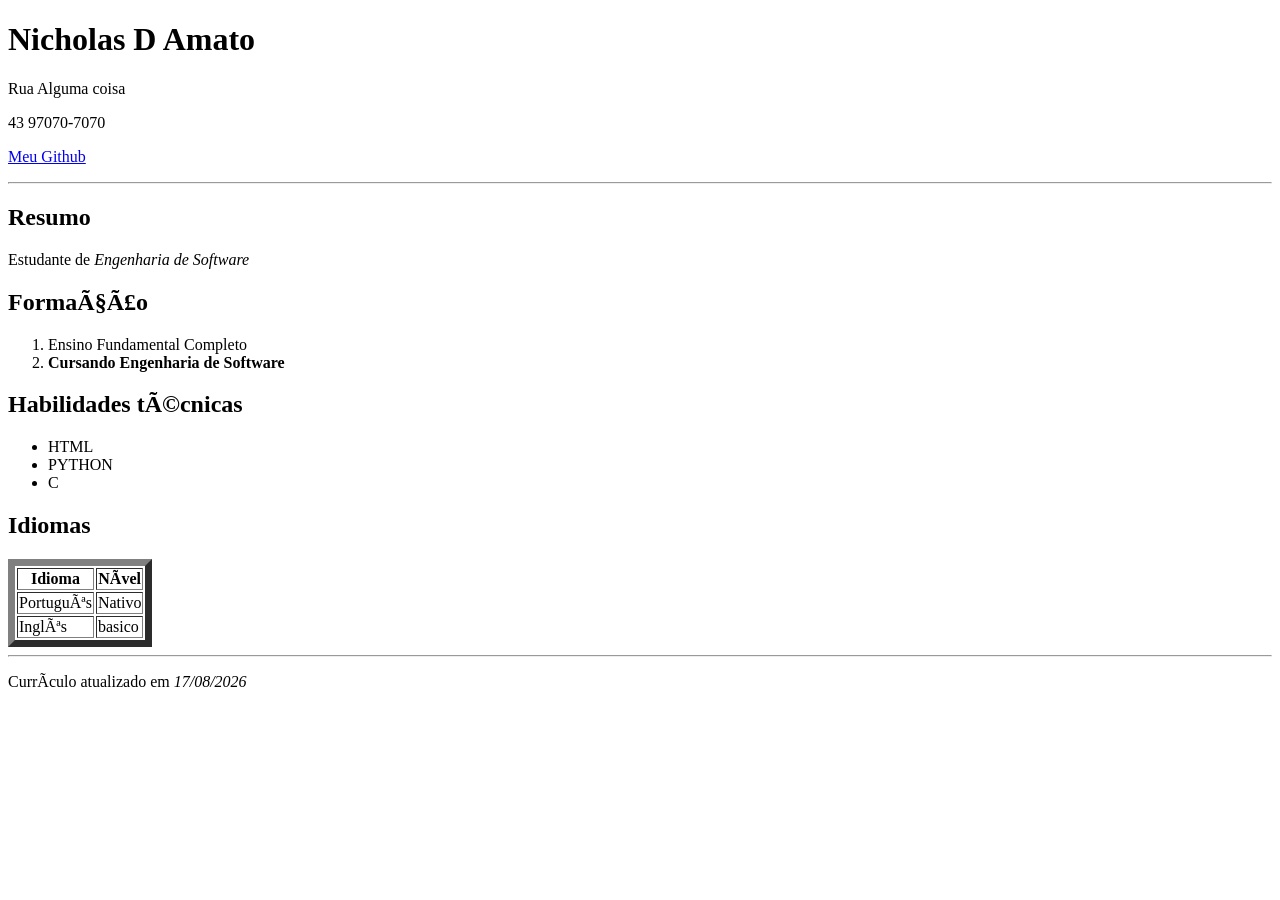
<file: Aula 2/index.html>
<!DOCTYPE html>
<html lang="pt-br>
    <head>
        <meta charset="UTF-8"/>
        <title>Meu currículo</title>
    </head>
    <body>

        <div id="cabeçalho">
            <h1>Nicholas D Amato</h1>
            <p>Rua Alguma coisa</p>
            <p>43 97070-7070</p>
            <p>
                <a href="https://github.com/NicholasDamatoo/Desenvolvimento-front-end">Meu Github</a>
            </p>
        </div>





        <hr>
        <div id="principal">            

            <div>
                <h2>Resumo</h2>
                <p>
                    Estudante de <i>Engenharia de Software</i>
                </p>            
            </div>

            <div>
                <h2>Formação</h2>
                <ol>
                    <li>Ensino Fundamental Completo</li>
                    <li><b>Cursando Engenharia de Software</b></li>
                </ol>
            </div>

            <div>
                <h2>Habilidades técnicas</h2>
                <ul>
                    <li>HTML</li>
                    <li>PYTHON</li>
                    <li>C</li>
                </ul>
            </div>

            <div>
                <h2>Idiomas</h2>
                <table border="7">
                    <tr>
                        <th>Idioma</th>
                        <th>Nível</th>
                    </tr>
                    <tr>
                        <td>Português</td>
                        <td>Nativo</td>
                    </tr>
                    <tr>
                        <td>Inglês</td>
                        <td>basico</td>
                    </tr>
                </table>
            </div>

        </div>



        
        
        <hr>
        <div id="rodape">
            <p>Currículo atualizado em <i>17/08/2026</i></p>
        </div>
        
    </body>

</html>
</file>
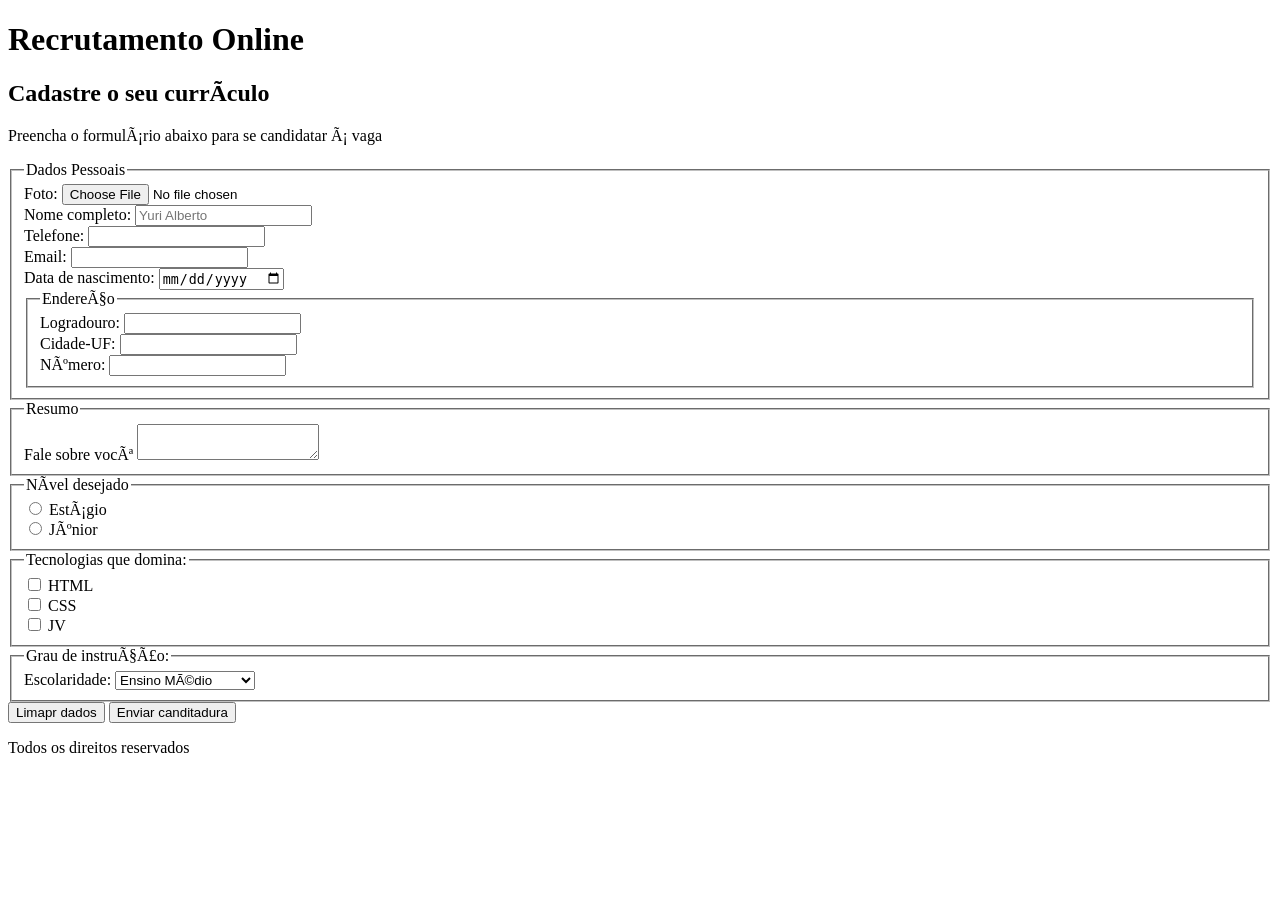
<file: Aula 3 - Formulário/index.html>
<!DOCTYPE html>
<html lang="pt-br">
    <head> 
        <title>Recrutamento online</title>
        <meta charset=""UTF-8>
        </head>
        <body> 
        <header>
            <h1>Recrutamento Online</h1>
        </header>
        <main>
          <section>
            <h2>Cadastre o seu currículo</h2>
            <form action="https://postman-echo.com/post" method="post" enctype="multipart/form-data">
                <p> Preencha o formulário abaixo para se candidatar á vaga</p>
                <fieldset>
                  <legend> Dados Pessoais</legend>
                
                  <div>
                    <label for="foto_id">Foto:</label>
                    <input id="foto_id" name="foto" type="file" accept="image/*">
                  </div>

                  <div>
                    <label for="nome_id">Nome completo:</label>
                    <input id="nome_id" name="nome" type="text" placeholder="Yuri Alberto">
                 </div>
                 
                 <div>
                    <label for="telefone_id">Telefone:</label>
                    <input id="telefone_id" name="telefone" type="tel" required>
                 </div>

                 <div>
                    <label for="email_id">Email:</label>
                    <input id="email_id" name="email" type="email">
                 </div>

                 <div>
                    <label for="data_nasc_id">Data de nascimento:</label>
                    <input id="data_nasc_id" name="data_nasc" type="date">
                 </div>

                 <fieldset>
                    <legend>Endereço</legend>

                    <div>
                        <label for="logradouro_id">Logradouro:</label>
                        <input id="logradouro_id" name="logradouro" type="text">
                    </div>

                    <div>
                        <label for="cidade_id">Cidade-UF:</label>
                        <input id="cidade_id" name="cidade type="text">
                    </div>

                    <div>
                        <label for="numero_id">Número:</label>
                        <input id="numero_id" name="numero" type="number">
                    </div>

                 </fieldset>
                </fieldset>

                <fieldset>
                    <legend>Resumo</legend>
                    <div>
                     <label for="resumo_id">Fale sobre você</label>
                     <textarea id="resumo_id" name="resumo"></textarea>
                    </div>
                </fieldset>

                <fieldset>
                <legend>Nível desejado</legend>
                <div>
                    <input id="nivel_estagio_id"
                           name="nivel"
                           type="radio"
                           value="estagio">
                     <label for="nivel_estagio_id">Estágio</label>      
                </div>
                <div>
                    <input id="nivel_junior_id"
                           name="nivel"
                           type="radio"
                           value="junior">
                     <label for="nivel_junior_id">Júnior</label>
                </div>
                </fieldset>

            <fieldset>
                <legend>Tecnologias que domina:</legend>
                <div>
                    <input id="tec_html_id"
                           name="tecnologias"
                           type="checkbox"
                           value="html">
                     <label for="tec_html_id">HTML</label>
                </div>
                <div>
                    <input id="tec_css_id"
                           name="tecnologias"
                           type="checkbox"
                           value="css">
                     <label for="tec_css_id">CSS</label>
                </div>
                <div>
                    <input id="tec_js_id"
                           name="tecnologias"
                           type="checkbox"
                           value="js">
                     <label for="tec_js_id">JV</label>
                </div>

            </fieldset>

            <fieldset>
                <legend>Grau de instrução:</legend>
                <div>
                    <label for="escolaridade_id">Escolaridade:</label>
                    <select id="escolaridade_id" name="escolaridade">
                        <option value="medio">Ensino Médio</option>
                        <option value="graduação">Graduação</option>
                        <option value="pos">Pós-Graduação</option>
                        </select>
                </div>
            </fieldset>

            <div>
                <button type="reset">Limapr dados</button>
                <button type="submit">Enviar canditadura</button>
            </div>

            </form>
          </section>
        </main>
        <footer>
            <p>Todos os direitos reservados</p>
        </footer>
        </body>
    </head>
</html>
</file>
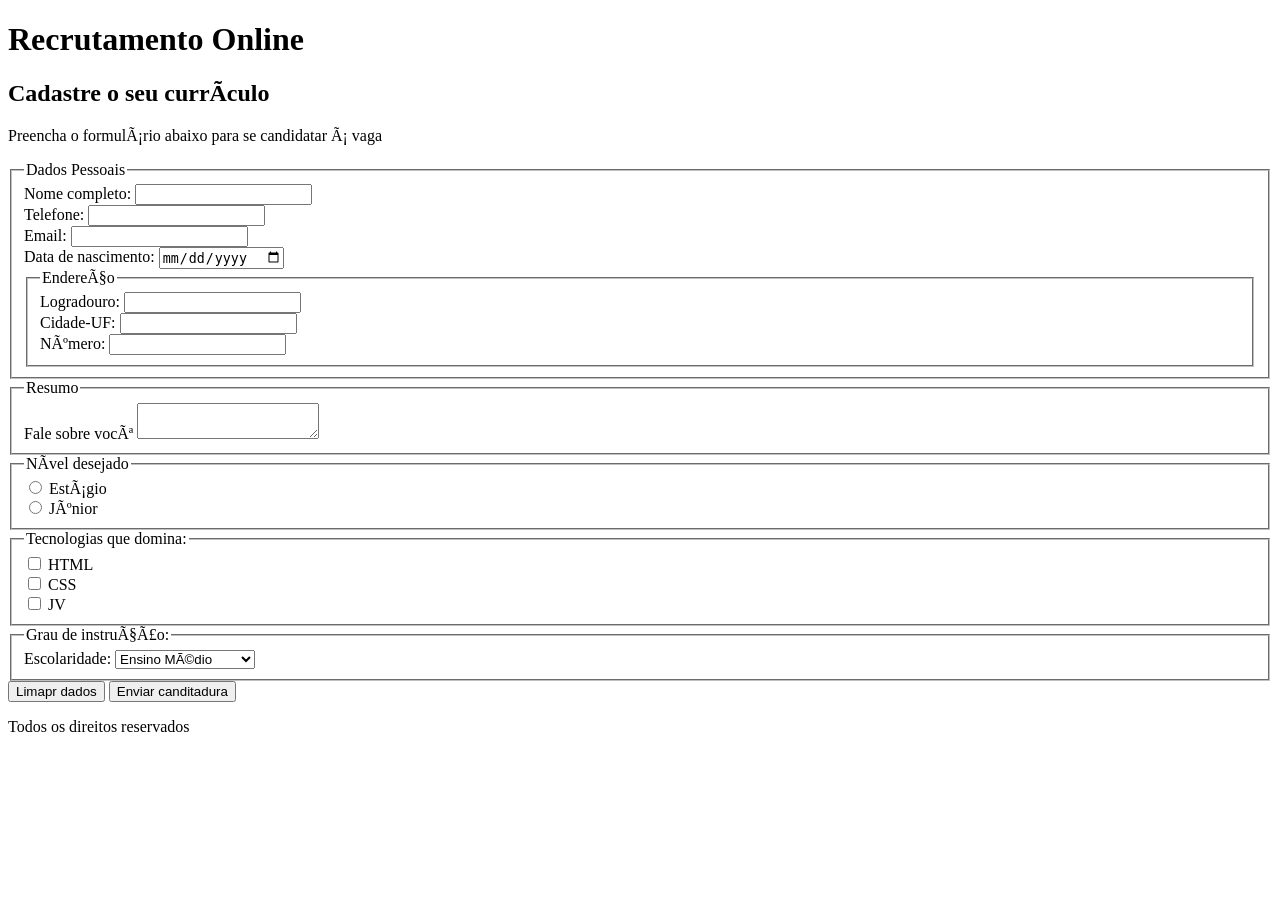
<file: Aula 3/index.html>
<!DOCTYPE html>
<html lang="pt-br">
    <head> 
        <title>Recrutamento online</title>
        <meta charset=""UTF-8>
        </head>
        <body> 
        <header>
            <h1>Recrutamento Online</h1>
        </header>
        <main>
          <section>
            <h2>Cadastre o seu currículo</h2>
            <form action="#" method"post">
                <p> Preencha o formulário abaixo para se candidatar á vaga</p>
                <fieldset>
                  <legend> Dados Pessoais</legend>
                  
                  <div>
                    <label for="nome_id">Nome completo:</label>
                    <input id="nome_id" name="nome" type="text">
                 </div>
                 
                 <div>
                    <label for="telefone_id">Telefone:</label>
                    <input id="telefone_id" name="telefone" type="tel">
                 </div>

                 <div>
                    <label for="email_id">Email:</label>
                    <input id="email_id" name="email" type="email">
                 </div>

                 <div>
                    <label for="data_nasc_id">Data de nascimento:</label>
                    <input id="data_nasc_id" name="data_nasc" type="date">
                 </div>

                 <fieldset>
                    <legend>Endereço</legend>

                    <div>
                        <label for="logradouro_id">Logradouro:</label>
                        <input id="logradouro_id" name="logradouro" type="text">
                    </div>

                    <div>
                        <label for="cidade_id">Cidade-UF:</label>
                        <input id="cidade_id" name="cidade type="text">
                    </div>

                    <div>
                        <label for="numero_id">Número:</label>
                        <input id="numero_id" name="numero" type="number">
                    </div>

                 </fieldset>
                </fieldset>

                <fieldset>
                    <legend>Resumo</legend>
                    <div>
                     <label for="resumo_id">Fale sobre você</label>
                     <textarea id="resumo_id" name="resumo"></textarea>
                    </div>
                </fieldset>

                <fieldset>
                <legend>Nível desejado</legend>
                <div>
                    <input id="nivel_estagio_id"
                           name="nivel"
                           type="radio"
                           value="estagio">
                     <label for="nivel_estagio_id">Estágio</label>      
                </div>
                <div>
                    <input id="nivel_junior_id"
                           name="nivel"
                           type="radio"
                           value="junior">
                     <label for="nivel_junior_id">Júnior</label>
                </div>
                </fieldset>

            <fieldset>
                <legend>Tecnologias que domina:</legend>
                <div>
                    <input id="tec_html_id"
                           name="tecnologias"
                           type="checkbox"
                           value="html">
                     <label for="tec_html_id">HTML</label>
                </div>
                <div>
                    <input id="tec_css_id"
                           name="tecnologias"
                           type="checkbox"
                           value="css">
                     <label for="tec_css_id">CSS</label>
                </div>
                <div>
                    <input id="tec_js_id"
                           name="tecnologias"
                           type="checkbox"
                           value="js">
                     <label for="tec_js_id">JV</label>
                </div>

            </fieldset>

            <fieldset>
                <legend>Grau de instrução:</legend>
                <div>
                    <label for="escolaridade_id">Escolaridade:</label>
                    <select id="escolaridade_id" name="escolaridade">
                        <option value="medio">Ensino Médio</option>
                        <option value="graduação">Graduação</option>
                        <option value="pos">Pós-Graduação</option>
                        </select>
                </div>
            </fieldset>

            <div>
                <button type="reset">Limapr dados</button>
                <button type="submit">Enviar canditadura</button>
            </div>

            </form>
          </section>
        </main>
        <footer>
            <p>Todos os direitos reservados</p>
        </footer>
        </body>
    </head>
</html>
</file>
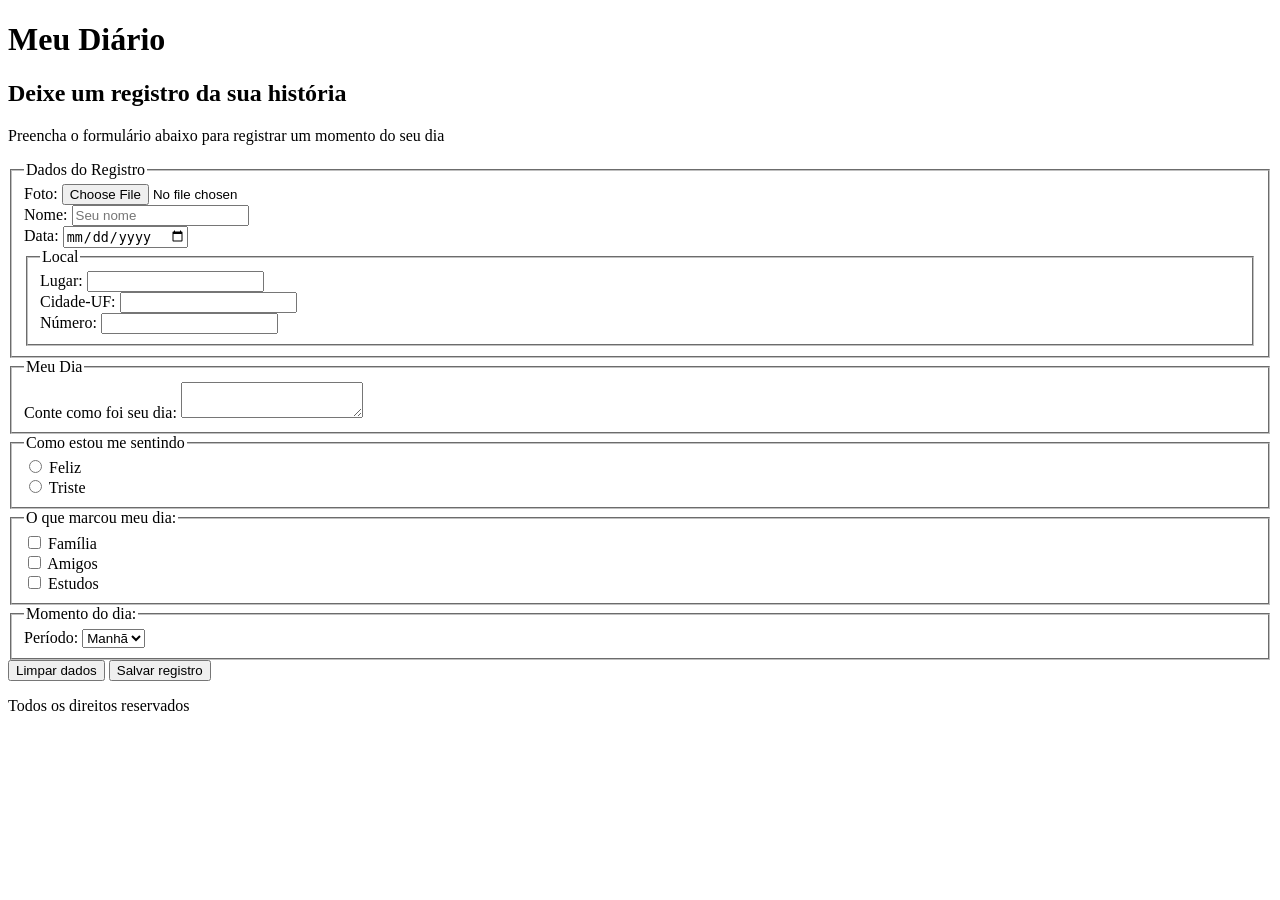
<file: Aula 4 - Atividade/index.html>
<!DOCTYPE html>
<html lang="pt-br">
    <head> 
        <title>Diário</title>
        <meta charset="UTF-8">
    </head>
    <body> 
        <header>
            <h1>Meu Diário</h1>
        </header>

        <main>
            <section>
                <h2>Deixe um registro da sua história</h2>

                <form action="https://postman-echo.com/post" method="post" enctype="multipart/form-data">

                    <p>Preencha o formulário abaixo para registrar um momento do seu dia</p>

                    <fieldset>
                        <legend>Dados do Registro</legend>

                        <div>
                            <label for="foto_id">Foto:</label>
                            <input id="foto_id" name="foto" type="file" accept="image/*">
                        </div>

                        <div>
                            <label for="nome_id">Nome:</label>
                            <input id="nome_id" name="nome" type="text" placeholder="Seu nome">
                        </div>

                        <div>
                            <label for="data_nasc_id">Data:</label>
                            <input id="data_nasc_id" name="data_nasc" type="date">
                        </div>

                        <fieldset>
                            <legend>Local</legend>

                            <div>
                                <label for="logradouro_id">Lugar:</label>
                                <input id="logradouro_id" name="logradouro" type="text">
                            </div>

                            <div>
                                <label for="cidade_id">Cidade-UF:</label>
                                <input id="cidade_id" name="cidade" type="text">
                            </div>

                            <div>
                                <label for="numero_id">Número:</label>
                                <input id="numero_id" name="numero" type="number">
                            </div>

                        </fieldset>
                    </fieldset>

                    <fieldset>
                        <legend>Meu Dia</legend>

                        <div>
                            <label for="resumo_id">Conte como foi seu dia:</label>
                            <textarea id="resumo_id" name="resumo"></textarea>
                        </div>
                    </fieldset>

                    <fieldset>
                        <legend>Como estou me sentindo</legend>

                        <div>
                            <input id="nivel_estagio_id"
                                   name="nivel"
                                   type="radio"
                                   value="feliz">
                            <label for="nivel_estagio_id">Feliz</label>
                        </div>

                        <div>
                            <input id="nivel_junior_id"
                                   name="nivel"
                                   type="radio"
                                   value="triste">
                            <label for="nivel_junior_id">Triste</label>
                        </div>
                    </fieldset>

                    <fieldset>
                        <legend>O que marcou meu dia:</legend>

                        <div>
                            <input id="tec_html_id"
                                   name="tecnologias"
                                   type="checkbox"
                                   value="familia">
                            <label for="tec_html_id">Família</label>
                        </div>

                        <div>
                            <input id="tec_css_id"
                                   name="tecnologias"
                                   type="checkbox"
                                   value="amigos">
                            <label for="tec_css_id">Amigos</label>
                        </div>

                        <div>
                            <input id="tec_js_id"
                                   name="tecnologias"
                                   type="checkbox"
                                   value="estudos">
                            <label for="tec_js_id">Estudos</label>
                        </div>
                    </fieldset>

                    <fieldset>
                        <legend>Momento do dia:</legend>

                        <div>
                            <label for="escolaridade_id">Período:</label>

                            <select id="escolaridade_id" name="escolaridade">
                                <option value="manha">Manhã</option>
                                <option value="tarde">Tarde</option>
                                <option value="noite">Noite</option>
                            </select>
                        </div>
                    </fieldset>

                    <div>
                        <button type="reset">Limpar dados</button>
                        <button type="submit">Salvar registro</button>
                    </div>

                </form>
            </section>
        </main>

        <footer>
            <p>Todos os direitos reservados</p>
        </footer>
    </body>
</html>
</file>
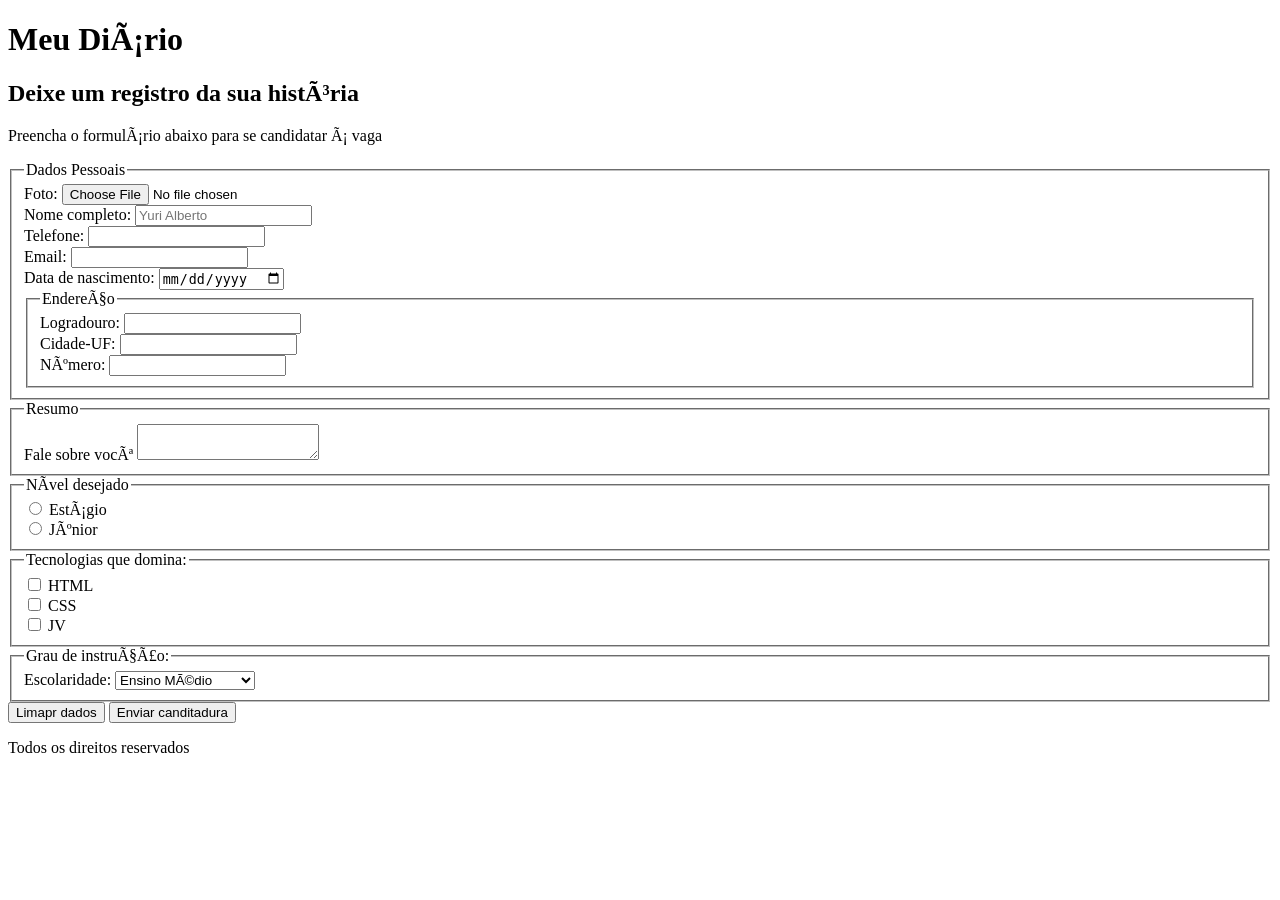
<file: Aula 4 - Protocolo HTTP/index.html>
<!DOCTYPE html>
<html lang="pt-br">
    <head> 
        <title>Diário</title>
        <meta charset=""UTF-8>
        </head>
        <body> 
        <header>
            <h1>Meu Diário</h1>
        </header>
        <main>
          <section>
            <h2>Deixe um registro da sua história </h2>
            <form action="https://postman-echo.com/post" method="post" enctype="multipart/form-data">
                <p> Preencha o formulário abaixo para se candidatar á vaga</p>
                <fieldset>
                  <legend> Dados Pessoais</legend>
                
                  <div>
                    <label for="foto_id">Foto:</label>
                    <input id="foto_id" name="foto" type="file" accept="image/*">
                  </div>

                  <div>
                    <label for="nome_id">Nome completo:</label>
                    <input id="nome_id" name="nome" type="text" placeholder="Yuri Alberto">
                 </div>
                 
                 <div>
                    <label for="telefone_id">Telefone:</label>
                    <input id="telefone_id" name="telefone" type="tel" required>
                 </div>

                 <div>
                    <label for="email_id">Email:</label>
                    <input id="email_id" name="email" type="email">
                 </div>

                 <div>
                    <label for="data_nasc_id">Data de nascimento:</label>
                    <input id="data_nasc_id" name="data_nasc" type="date">
                 </div>

                 <fieldset>
                    <legend>Endereço</legend>

                    <div>
                        <label for="logradouro_id">Logradouro:</label>
                        <input id="logradouro_id" name="logradouro" type="text">
                    </div>

                    <div>
                        <label for="cidade_id">Cidade-UF:</label>
                        <input id="cidade_id" name="cidade type="text">
                    </div>

                    <div>
                        <label for="numero_id">Número:</label>
                        <input id="numero_id" name="numero" type="number">
                    </div>

                 </fieldset>
                </fieldset>

                <fieldset>
                    <legend>Resumo</legend>
                    <div>
                     <label for="resumo_id">Fale sobre você</label>
                     <textarea id="resumo_id" name="resumo"></textarea>
                    </div>
                </fieldset>

                <fieldset>
                <legend>Nível desejado</legend>
                <div>
                    <input id="nivel_estagio_id"
                           name="nivel"
                           type="radio"
                           value="estagio">
                     <label for="nivel_estagio_id">Estágio</label>      
                </div>
                <div>
                    <input id="nivel_junior_id"
                           name="nivel"
                           type="radio"
                           value="junior">
                     <label for="nivel_junior_id">Júnior</label>
                </div>
                </fieldset>

            <fieldset>
                <legend>Tecnologias que domina:</legend>
                <div>
                    <input id="tec_html_id"
                           name="tecnologias"
                           type="checkbox"
                           value="html">
                     <label for="tec_html_id">HTML</label>
                </div>
                <div>
                    <input id="tec_css_id"
                           name="tecnologias"
                           type="checkbox"
                           value="css">
                     <label for="tec_css_id">CSS</label>
                </div>
                <div>
                    <input id="tec_js_id"
                           name="tecnologias"
                           type="checkbox"
                           value="js">
                     <label for="tec_js_id">JV</label>
                </div>

            </fieldset>

            <fieldset>
                <legend>Grau de instrução:</legend>
                <div>
                    <label for="escolaridade_id">Escolaridade:</label>
                    <select id="escolaridade_id" name="escolaridade">
                        <option value="medio">Ensino Médio</option>
                        <option value="graduação">Graduação</option>
                        <option value="pos">Pós-Graduação</option>
                        </select>
                </div>
            </fieldset>

            <div>
                <button type="reset">Limapr dados</button>
                <button type="submit">Enviar canditadura</button>
            </div>

            </form>
          </section>
        </main>
        <footer>
            <p>Todos os direitos reservados</p>
        </footer>
        </body>
    </head>
</html>
</file>
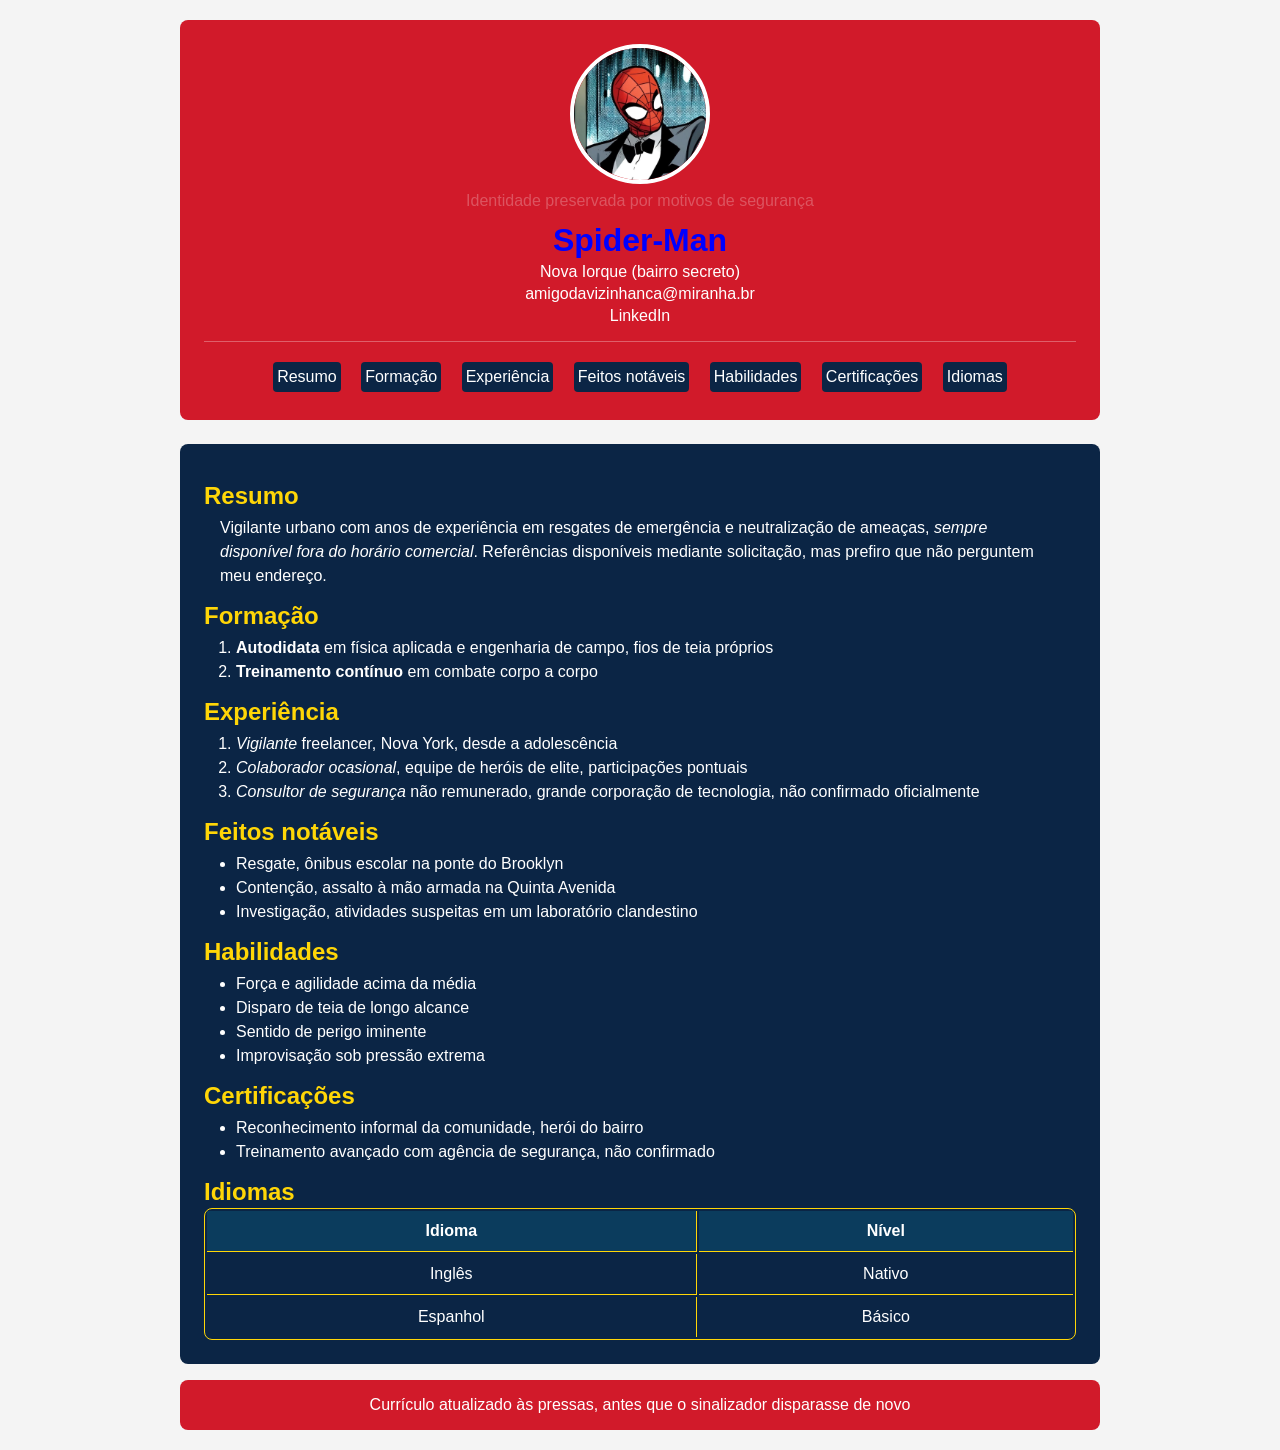
<file: Aula 5 Miranha/index.html>
<!DOCTYPE html>
<html lang="pt-br">
<head>
  <meta charset="UTF-8" />
  <meta name="viewport" content="width=device-width, initial-scale=1.0" />
  <title>Currículo Spider-Man</title>
  <link rel="stylesheet" href="./styles/global.css">
</head>
<body>
  <header>
    <figure>
      <img src="./images/miranha.jpg" alt="Foto de perfil, pessoa mascarada com traje vermelho e azul" />
      <figcaption>Identidade preservada por motivos de segurança</figcaption>
    </figure>
    <h1 style="color:blue;">Spider-Man</h1>
    <div class="header-info">
      <p>Nova Iorque (bairro secreto)</p>
      <p>
        <a href="mailto:amigodavizinhanca@miranha.br">amigodavizinhanca@miranha.br</a>
      </p>
      <p>
        <a href="https://www.linkedin.com/in/miranha/">LinkedIn</a>
      </p>
      <nav>
        <ul>
          <li><a href="#resumo">Resumo</a></li>
          <li><a href="#formacao">Formação</a></li>
          <li><a href="#experiencia">Experiência</a></li>
          <li><a href="#feitos">Feitos notáveis</a></li>
          <li><a href="#habilidades">Habilidades</a></li>
          <li><a href="#certificacoes">Certificações</a></li>
          <li><a href="#idiomas">Idiomas</a></li>
        </ul>
      </nav>
    </div>
  </header>

  <main>
    <section id="resumo">
      <h2>Resumo</h2>
      <p>
        Vigilante urbano com anos de experiência em resgates de emergência e neutralização de ameaças,
        <em>sempre disponível fora do horário comercial</em>. Referências disponíveis mediante solicitação,
        mas prefiro que não perguntem meu endereço.
      </p>
    </section>

    <section id="formacao">
      <h2>Formação</h2>
      <ol>
        <li><strong>Autodidata</strong> em física aplicada e engenharia de campo, fios de teia próprios</li>
        <li><strong>Treinamento contínuo</strong> em combate corpo a corpo</li>
      </ol>
    </section>

    <section id="experiencia">
      <h2>Experiência</h2>
      <ol>
        <li><em>Vigilante</em> freelancer, Nova York, desde a adolescência</li>
        <li><em>Colaborador ocasional</em>, equipe de heróis de elite, participações pontuais</li>
        <li><em>Consultor de segurança</em> não remunerado, grande corporação de tecnologia, não confirmado oficialmente</li>
      </ol>
    </section>

    <section id="feitos">
      <h2>Feitos notáveis</h2>
      <ul>
        <li>Resgate, ônibus escolar na ponte do Brooklyn</li>
        <li>Contenção, assalto à mão armada na Quinta Avenida</li>
        <li>Investigação, atividades suspeitas em um laboratório clandestino</li>
      </ul>
    </section>

    <section id="habilidades">
      <h2>Habilidades</h2>
      <ul>
        <li>Força e agilidade acima da média</li>
        <li>Disparo de teia de longo alcance</li>
        <li>Sentido de perigo iminente</li>
        <li>Improvisação sob pressão extrema</li>
      </ul>
    </section>

    <section id="certificacoes">
      <h2>Certificações</h2>
      <ul>
        <li>Reconhecimento informal da comunidade, herói do bairro</li>
        <li>Treinamento avançado com agência de segurança, não confirmado</li>
      </ul>
    </section>

    <section id="idiomas">
      <h2>Idiomas</h2>
      <table>
        <thead>
          <tr>
            <th scope="col">Idioma</th>
            <th scope="col">Nível</th>
          </tr>
        </thead>
        <tbody>
          <tr>
            <td>Inglês</td>
            <td>Nativo</td>
          </tr>
          <tr>
            <td>Espanhol</td>
            <td>Básico</td>
          </tr>
        </tbody>
      </table>
    </section>
  </main>

  <footer>
    <p>Currículo atualizado às pressas, antes que o sinalizador disparasse de novo</p>
  </footer>
</body>

</html>
</file>
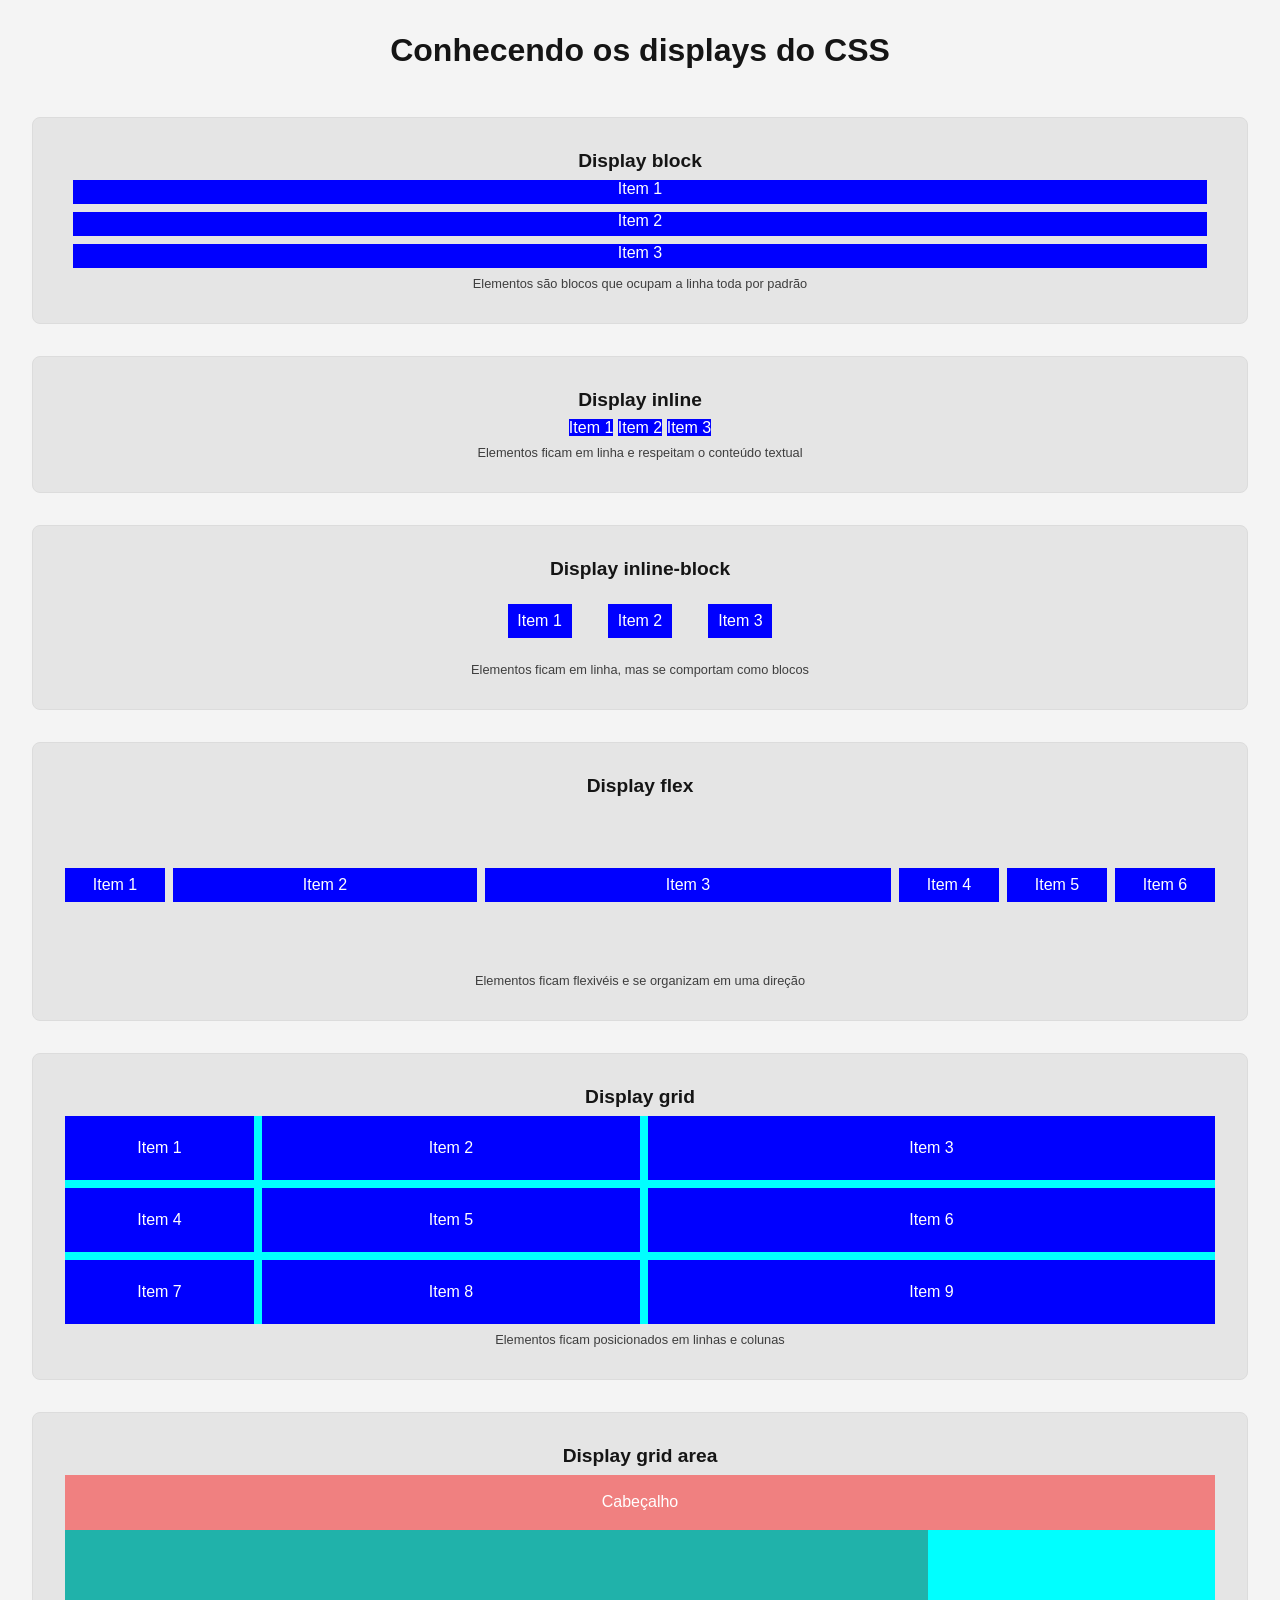
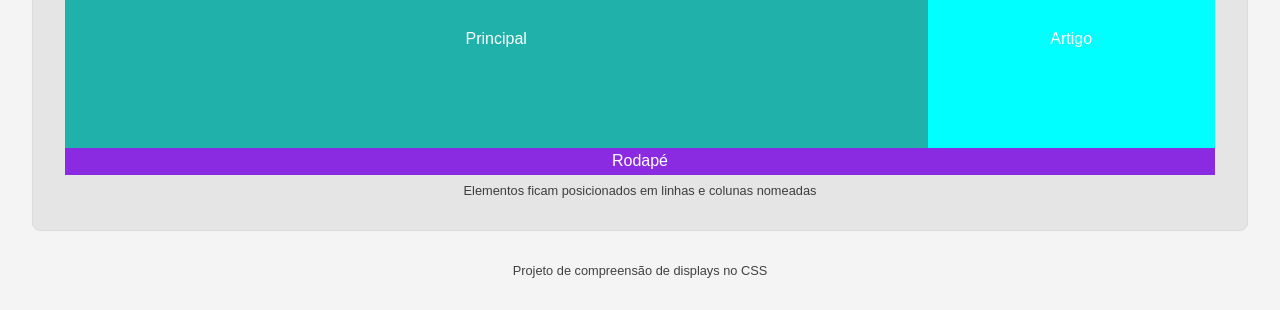
<file: Aula 6/exemplos/index.html>
<!DOCTYPE html>
<html lang="pt-br">
<head>
  <meta charset="UTF-8">
  <meta name="viewport" content="width=device-width, initial-scale=1.0">
  <link rel="stylesheet" href="./styles/global.css">
  <link rel="icon" href="./images/block.png" type="image/x-icon">
  <title>Conhecendo os displays</title>
</head>
<body>
  <header>
    <h1>Conhecendo os displays do CSS</h1>
  </header>
  <main>
    <section>
      <h2>Display block</h2>
      <div class="container-block">
        <div class="item">Item 1</div>
        <div class="item">Item 2</div>
        <div class="item">Item 3</div>
      </div>
      <p>Elementos são blocos que ocupam a linha toda por padrão</p>
    </section>

    <section>
      <h2>Display inline</h2>
      <div class="container-inline">
        <div class="item">Item 1</div>
        <div class="item">Item 2</div>
        <div class="item">Item 3</div>
      </div>
      <p>Elementos ficam em linha e respeitam o conteúdo textual</p>
    </section>

    <section>
      <h2>Display inline-block</h2>
      <div class="container-inline-block">
        <div class="item">Item 1</div>
        <div class="item">Item 2</div>
        <div class="item">Item 3</div>
      </div>
      <p>Elementos ficam em linha, mas se comportam como blocos</p>
    </section>

    <section>
      <h2>Display flex</h2>
      <div class="container-flex">
        <div class="item">Item 1</div>
        <div id="item-2" class="item">Item 2</div>
        <div id="item-3" class="item">Item 3</div>
        <div class="item">Item 4</div>
        <div class="item">Item 5</div>
        <div class="item">Item 6</div>
      </div>  
      <p>Elementos ficam flexivéis e se organizam em uma direção</p>
    </section>
    
    <section>
      <h2>Display grid</h2>
      <div class="container-grid">
        <div class="item">Item 1</div>
        <div class="item">Item 2</div>
        <div class="item">Item 3</div>
        <div class="item">Item 4</div>
        <div class="item">Item 5</div>
        <div class="item">Item 6</div>
        <div class="item">Item 7</div>
        <div class="item">Item 8</div>
        <div class="item">Item 9</div>
      </div>  
      <p>Elementos ficam posicionados em linhas e colunas</p>
    </section>

    <section>
      <h2>Display grid area</h2>
      <div class="container-grid-area">
        <div class="item item-cabecalho">Cabeçalho</div>
        <div class="item item-principal">Principal</div>
        <div class="item item-artigo">Artigo</div>
        <div class="item item-rodape">Rodapé</div>
      </div>
      <p>Elementos ficam posicionados em linhas e colunas nomeadas</p>
    </section>

  </main>
  <footer>
    <p>Projeto de compreensão de displays no CSS</p>
  </footer>
</body>
</html>
</file>
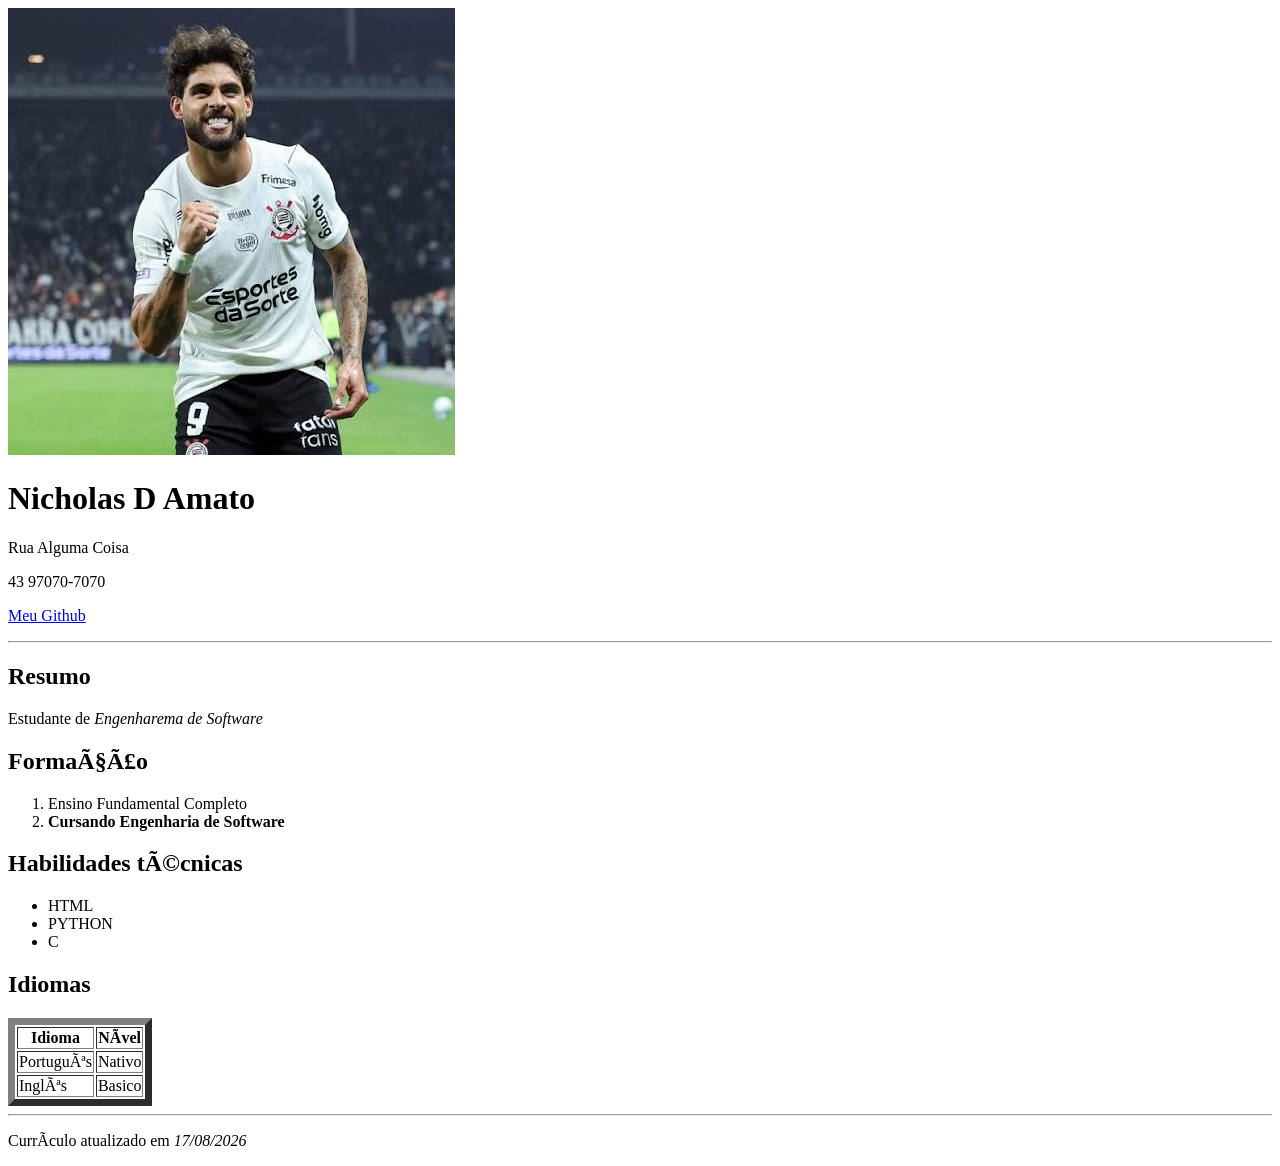
<file: Aula 2/index_semantico.html>
<!DOCTYPE html>
<html lang="pt-br>
    <head>
        <meta charset=" UTF-8" />
        <title>Meu currículo</title>
    </head>

<body>

    <header>
        <img src="images.jpg" alt="Foto de Perfil">
        <h1>Nicholas D Amato</h1>
        <p>Rua Alguma Coisa</p>
        <p>43 97070-7070</p>
        <p>
            <a href="https://github.com/NicholasDamatoo/Desenvolvimento-front-end">Meu Github</a>
        </p>
    </header>



    <hr>
    <main>

        <section>
            <h2>Resumo</h2>
            <p>
                Estudante de <em>Engenharema de Software</em>
            </p>
        </section>

        <section>
            <h2>Formação</h2>
            <ol>
                <li>Ensino Fundamental Completo</li>
                <li><strong>Cursando Engenharia de Software</strong></li>
            </ol>
        </section>

        <section>
            <h2>Habilidades técnicas</h2>
            <ul>
                <li>HTML</li>
                <li>PYTHON</li>
                <li>C</li>
            </ul>
        </section>

        <section>
            <h2>Idiomas</h2>
            <table border="7">
                <tr>
                    <th>Idioma</th>
                    <th>Nível</th>
                </tr>
                <tr>
                    <td>Português</td>
                    <td>Nativo</td>
                </tr>
                <tr>
                    <td>Inglês</td>
                    <td>Basico</td>
                </tr>
            </table>
        </section>

    </main>



    <hr>
    <footer>
        <p>Currículo atualizado em <em>17/08/2026</em></p>
    </footer>

</body>

</html>
</file>
<file: Aula 5 Miranha/styles/global.css>
* {
  margin: 0;
  padding: 0;
  box-sizing: border-box
}
body {
    font-size: 16px;
    font-family: Arial, helvetica, sans-serif;
    color:#1a1a1a;
    background-color:#f4f4f4;
    padding: 1.25rem;
    max-width: 60rem;
    margin: auto;
}

header {
  background-color: #d11a2a;
  color: #ffffff;
  padding: 1.5rem;
  border-radius: 0.5rem;
  text-align: center;
}

header img {
  width: 8.75rem;
  height: 8.75rem;
  border-radius: 50%;
  border: 0.25rem solid #ffffff;
}

header figcaption {
  front-size: 0.75rem;
  opacity: 0.25;
  margin-top: 0.25rem;
}

header h1 {
  margin-top: 0.75rem;
  front-size: 2rem;
}

/* Criação de Classe */
.header-info~ {
  margin-top: 1rem;
}

/* Restringe o estilo aos p dentro dos header */
header p {
  margin-top: 0.25rem;
}

a {
  color: inherit;
  text-decoration: none;

}

a:hover {
  opacity: 0.8;
  cursor: pointer;
  color: #ffd607;
  transition: 0.5s;
}

nav {
  margin-top: 1rem;
  padding-top: 1rem;
  border-top: 0.0625rem solid rgba(255, 255, 255, 0.3);
}

nav ul {
  list-style: none;
}

nav li {
  display: inline-block;
  margin: 0.25rem 0.5rem;
}

nav a {
  display: block;
  background-color: #0b2545;
  padding: 0.375rem 0.25rem;
  border-radius: 0.25rem;
}

main{
  padding: 1.5rem;
  color: #ffffff;
  background-color: #0b2545;
  margin-top: 1.5rem;
  border-radius: 0.5rem;
}

section {
  margin-top: 1rem;
  line-height: 1.5rem;
}

section h2 {
  color:#ffd607;
}

section p {
  margin: 0.5rem 1rem;
}

section ul,
section ol {
  margin: 0.5rem 1rem;
  padding-left: 1rem;
}

table {
  width: 100%;
  margin-top: 0.25rem;
  border: 0.00275rem solid #ffd607;
  border-radius: 0.5rem;
}

  table th {
    background-color: #0b3c5d;
  }

table th,
table td {
  padding: 0.5rem;
  text-align: center;
  border-right: 0.00275rem solid #ffd607;
  border-bottom: 0.00275rem solid #ffd607;
}

table th:last-child,
table td:last-child {
  border-right: none;
}

table tr:last-child td {
border-bottom: none;
}

footer {
  margin-top: 1rem;
  front-size: 0.875rem;
  text-align: center;
  color: #ffffff;
  background-color: #d11a2a;
  padding: 1rem;
  border-radius: 0.5rem;
}
</file>
<file: Aula 6/exemplos/styles/global.css>
* {
  margin: 0;
  padding: 0;
  box-sizing: border-box;
}

body {
  font-size: 16px;
  font-family: "Franklin Gothic Medium", sans-serif;
  padding: 2rem;
  background-color: #f4f4f4;
  color: #151515;
}

h1 {
  text-align: center;
  margin-bottom: 3rem;
}

h2 {
  font-size: 1.2rem;
  margin-bottom: 0.5rem;
}

p {
  opacity: 0.8;
  font-size: 0.8rem;
  margin-top: 0.5rem;
}

section {
  background-color: #e5e5e5;
  padding: 2rem;
  margin-bottom: 2rem;
  border-radius: 0.5rem;
  border: 1px solid #dcdcdc;
  text-align: center;
}

footer {
  text-align: center;
}

.item {
  background-color: blue;
  color: white;
}

.container-block .item {
  display: block;
  height: 1.5rem;
  margin: 0.5rem;
}

.container-inline .item {
  display: inline;
}

.container-inline-block .item {
  display: inline-block;
  padding: 0.5rem;
  margin: 1rem;
  width: 4rem;
}

.container-flex {
  display: flex;
  justify-content: center;
  align-items: center;
  flex-wrap: wrap;
  height: 10rem;
  gap: 0.5rem;
}

.container-flex .item {
  padding: 0.5rem;
  flex-basis: 100px;
  flex-shrink: 0;
  flex-grow: 0;
}

#item-2 {
  flex-grow: 2;
}

#item-3 {
  flex-grow: 3;
}

.container-grid {
  background-color: aqua;
  display: grid;
  grid-template-columns: 1fr 2fr 3fr;
  grid-auto-rows: minmax(4rem, auto);
  gap: 0.5rem;
}

.container-grid .item {
  display: flex;
  align-items: center;
  justify-content: center;
}

.container-grid-area {
  display: grid;
  grid-template-areas:
    "cabecalho  cabecalho"
    "principal  artigo"
    "rodape     rodape";
  grid-template-columns: 3fr 1fr;
  grid-template-rows: 1fr 4fr 0.5fr;
  height: 300px;
}

.container-grid-area div {
  display: flex;
  align-items: center;
  justify-content: center;
}

.container-grid-area .item-cabecalho {
  grid-area: cabecalho;
  background-color: lightcoral;
}

.container-grid-area .item-principal {
  grid-area: principal;
  background-color: lightseagreen;
}

.container-grid-area .item-artigo {
  grid-area: artigo;
  background-color: aqua;
}

.container-grid-area .item-rodape {
  grid-area: rodape;
  background-color: blueviolet;
}
</file>
